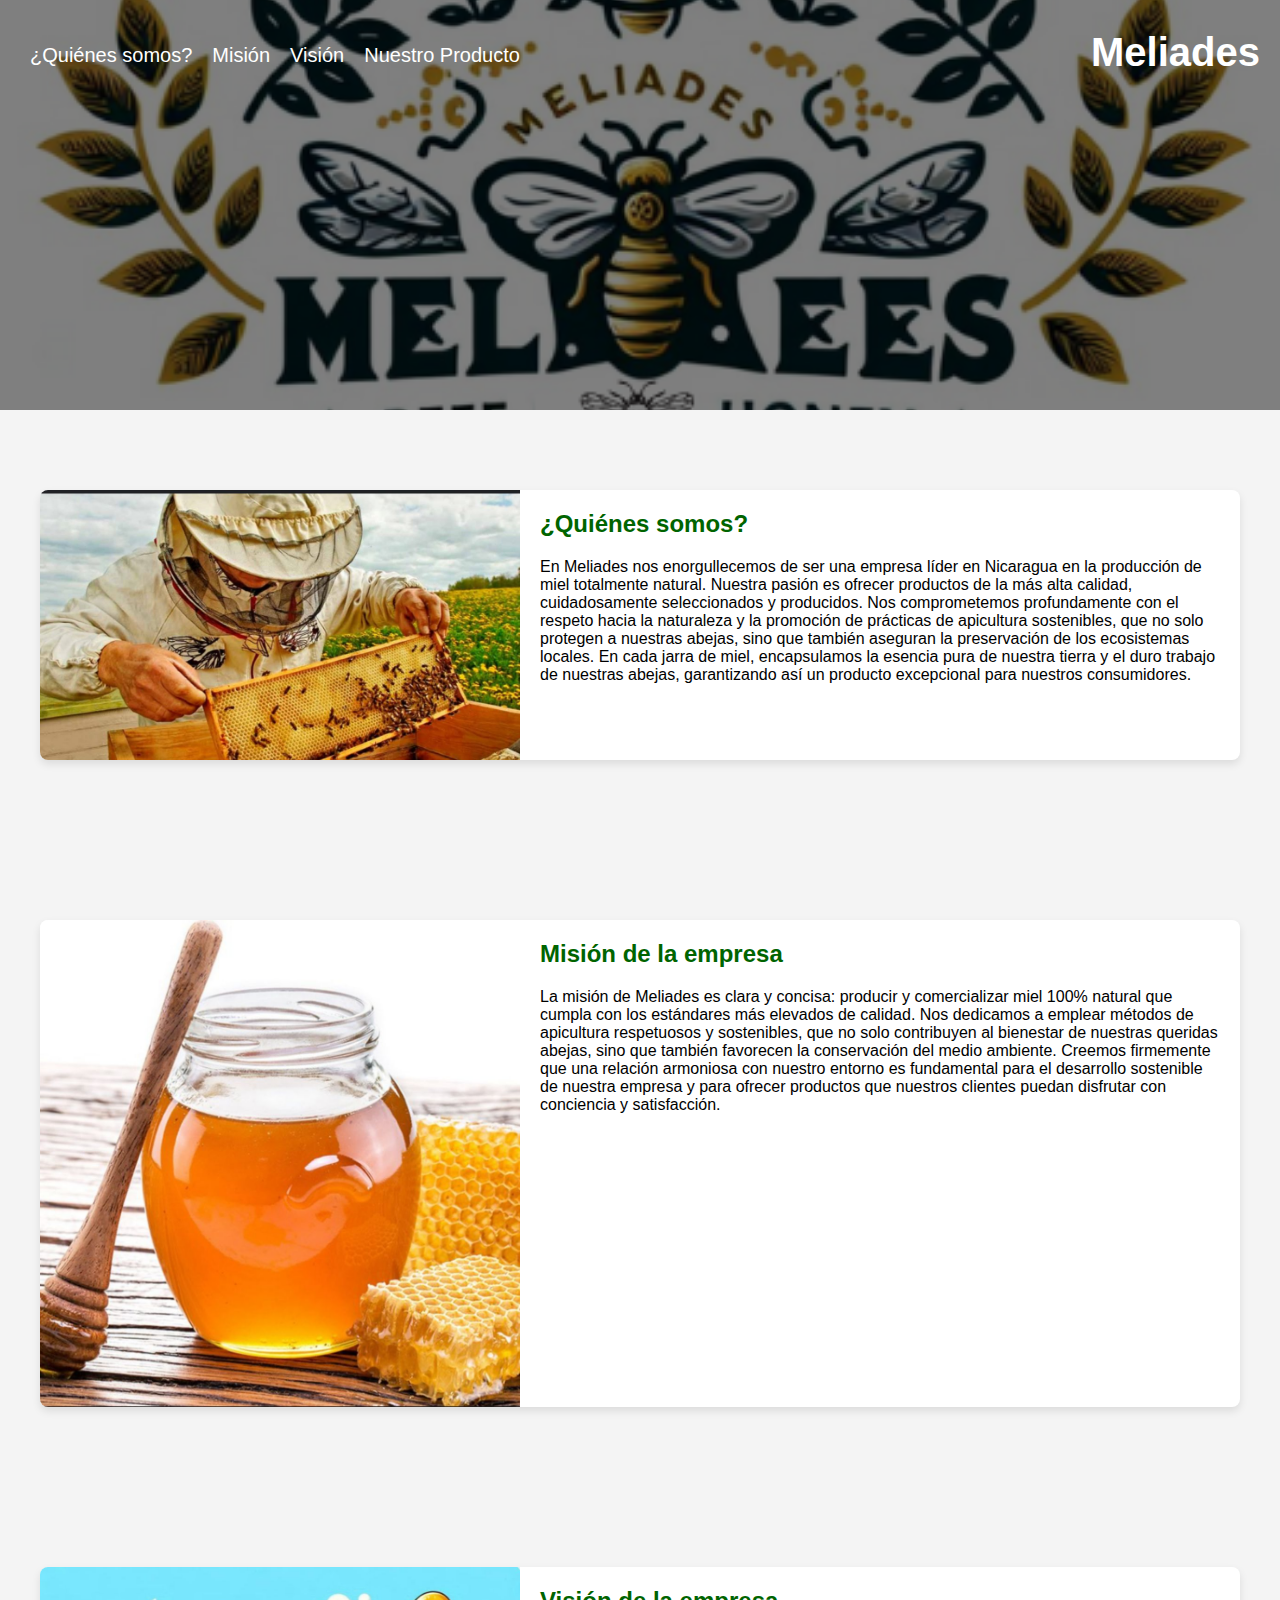
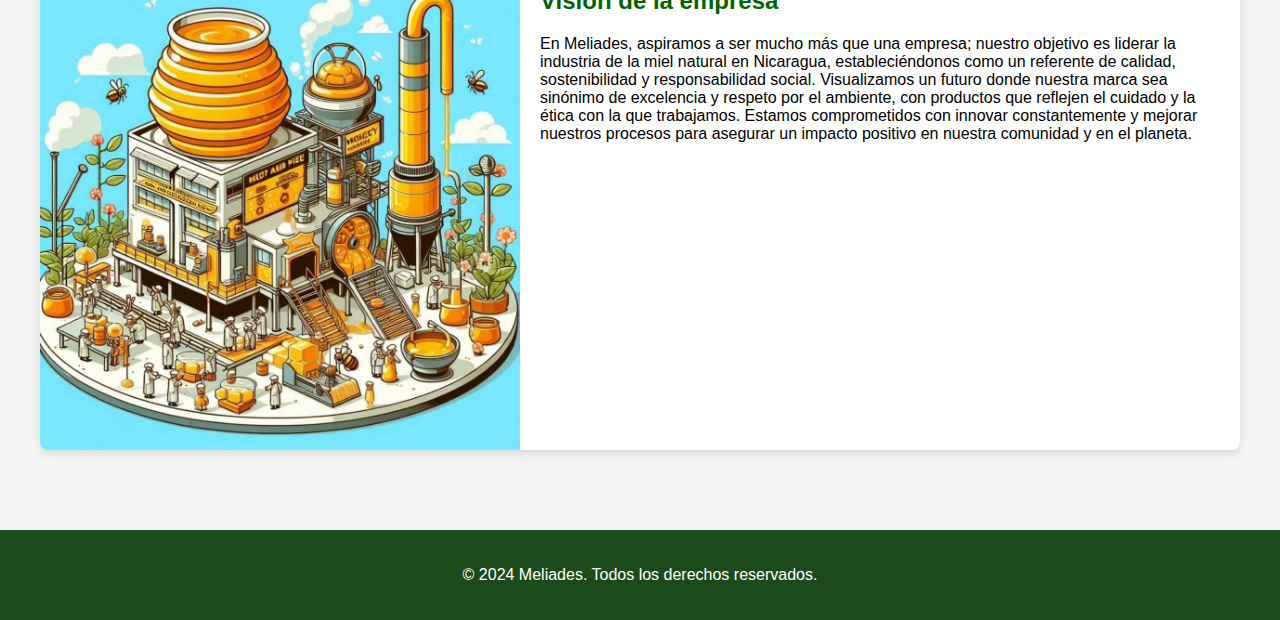
<file: index.html>
<!DOCTYPE html>
<html lang="es">
<head>
    <meta charset="UTF-8">
    <meta name="viewport" content="width=device-width, initial-scale=1.0">
    <title>Meliades - Miel Natural</title>
    <link rel="stylesheet" href="styles.css">
    <link rel="icon" href="./images/Diseño sin título.png" type="image/x-icon">
</head>
<body>
    <header class="header-common">
        <div class="top-nav">
            <div class="nav-left">
                <nav>
                    <ul>
                        <li><a href="#quienes-somos">¿Quiénes somos?</a></li>
                        <li><a href="#mision">Misión</a></li>
                        <li><a href="#vision">Visión</a></li>
                        <li><a href="producto.html">Nuestro Producto</a></li>
                    </ul>
                </nav>
            </div>
            <div class="nav-right">
                <h1>Meliades</h1>
            </div>
        </div>
    </header>

    
    <section id="quienes-somos">
        <div class="article-card">
            <img src="./images/Quienes_somos.jpg" alt="Quienes somos">
            <div class="article-card-content">
                <h2>¿Quiénes somos?</h2>
                <p>En Meliades nos enorgullecemos de ser una empresa líder en Nicaragua en la producción de miel totalmente natural. Nuestra pasión es ofrecer productos de la más alta calidad, cuidadosamente seleccionados y producidos. Nos comprometemos profundamente con el respeto hacia la naturaleza y la promoción de prácticas de apicultura sostenibles, que no solo protegen a nuestras abejas, sino que también aseguran la preservación de los ecosistemas locales. En cada jarra de miel, encapsulamos la esencia pura de nuestra tierra y el duro trabajo de nuestras abejas, garantizando así un producto excepcional para nuestros consumidores.</p>
            </div>
        </div>
    </section>

    <section id="mision">
        <div class="article-card">
            <img src="./images/Mision.jpg" alt="Misión de la empresa">
            <div class="article-card-content">
                <h2>Misión de la empresa</h2>
                <p>La misión de Meliades es clara y concisa: producir y comercializar miel 100% natural que cumpla con los estándares más elevados de calidad. Nos dedicamos a emplear métodos de apicultura respetuosos y sostenibles, que no solo contribuyen al bienestar de nuestras queridas abejas, sino que también favorecen la conservación del medio ambiente. Creemos firmemente que una relación armoniosa con nuestro entorno es fundamental para el desarrollo sostenible de nuestra empresa y para ofrecer productos que nuestros clientes puedan disfrutar con conciencia y satisfacción.</p>
            </div>
        </div>
    </section>

    <section id="vision">
        <div class="article-card">
            <img src="./images/Vision.jpg" alt="Visión de la empresa">
            <div class="article-card-content">
                <h2>Visión de la empresa</h2>
                <p>En Meliades, aspiramos a ser mucho más que una empresa; nuestro objetivo es liderar la industria de la miel natural en Nicaragua, estableciéndonos como un referente de calidad, sostenibilidad y responsabilidad social. Visualizamos un futuro donde nuestra marca sea sinónimo de excelencia y respeto por el ambiente, con productos que reflejen el cuidado y la ética con la que trabajamos. Estamos comprometidos con innovar constantemente y mejorar nuestros procesos para asegurar un impacto positivo en nuestra comunidad y en el planeta.</p>
            </div>
        </div>
    </section>

    <footer>
        <p>&copy; 2024 Meliades. Todos los derechos reservados.</p>
    </footer>
</body>
</html>
</file>
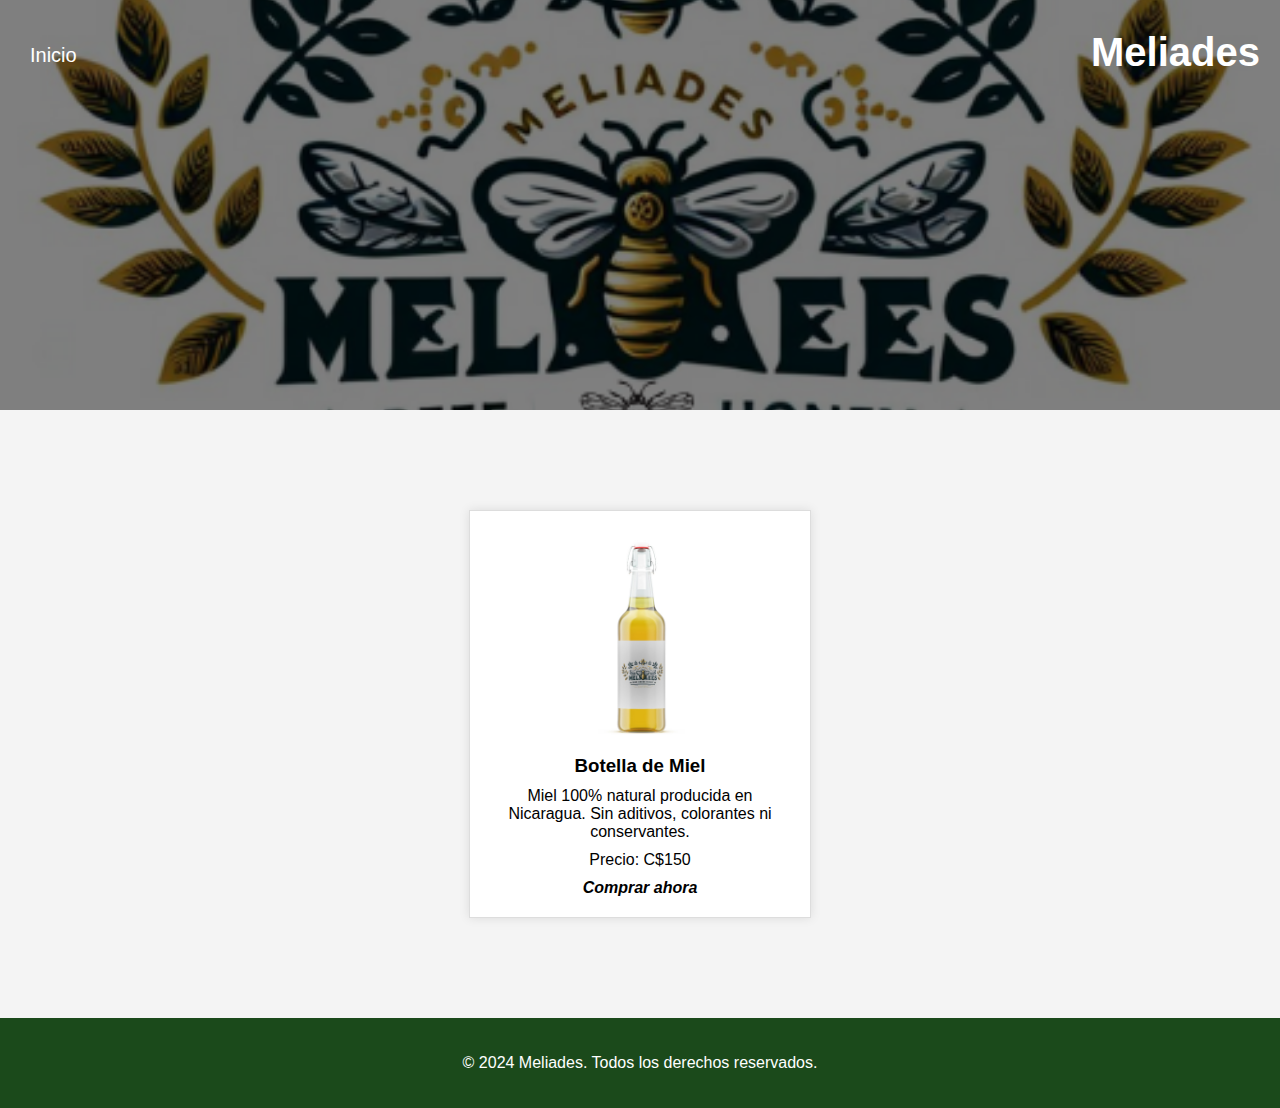
<file: producto.html>
<!DOCTYPE html>
<html lang="es">
<head>
    <meta charset="UTF-8">
    <meta name="viewport" content="width=device-width, initial-scale=1.0">
    <title>Producto - Meliades</title>
    <link rel="stylesheet" href="styles.css">
</head>
<body>
    <header-product>
        <div class="top-nav-product">
            <div class="nav-left-product">
                <a href="index.html">Inicio</a>
            </div>
            <div class="nav-right-product">
                <h1>Meliades</h1>
            </div>
        </div>
    </header-product>

    <div class="product-card">
        <img src="./images/botella_miel.jpg" alt="Botella de Miel Meliades">
        <div class="product-info">
            <h3>Botella de Miel</h3>
            <p>Miel 100% natural producida en Nicaragua. Sin aditivos, colorantes ni conservantes.</p>
            <p>Precio: C$150</p>
            <a class="product-card__comprar" href="https://wa.me/+50585108816?text=https://honeymeliades.netlify.app/producto">Comprar ahora</a>
        </div>
    </div>

    <footer>
        <p>&copy; 2024 Meliades. Todos los derechos reservados.</p>
    </footer>
</body>
</html>
</file>
<file: styles.css>
body {
    font-family: Arial, sans-serif;
    margin: 0;
    padding: 0;
    background: #f4f4f4;
}

.top-nav, .top-nav-product {
    display: flex;
    justify-content: space-between;
    align-items: center;
    padding: 10px 20px; /* Ajusta el padding para dispositivos más pequeños */
    width: 100%;
    background-color: rgba(0, 100, 0, 0);
    box-sizing: border-box;
    color: white;
    position: absolute;
    top: 0;
    left: 0;
    z-index: 2;
    font-size: 20px;
}

.top-nav nav, .top-nav-product .nav-left-product {
    display: flex;
    justify-content: flex-start;
    flex-grow: 1;
}

.top-nav nav ul, .top-nav-product .nav-left-product {
    display: flex;
    list-style-type: none;
    padding: 0;
    margin: 0;
}

.top-nav nav ul li, .top-nav-product .nav-left-product a {
    margin: 0 10px;
}

.top-nav nav ul li a, .top-nav-product .nav-left-product a {
    color: white;
    text-decoration: none;
}

header, header-product {
    position: relative;
    color: white;
    height: 350px;
    background: url('./images/Diseño\ sin\ título.png') no-repeat center center;
    background-size: cover;
    display: flex;
    flex-direction: column;
    align-items: center;
    justify-content: center;
    padding-top: 60px;
}

header h1, header-product h1 {
    margin-top: 20px;
    z-index: 2;
}

header::after, header-product::after {
    content: '';
    position: absolute;
    top: 0;
    left: 0;
    right: 0;
    bottom: 0;
    background: rgba(0, 0, 0, 0.5);
    z-index: 1;
}

section {
    padding: 60px 20px;
    max-width: 1200px;
    margin: auto;
}

.article-card {
    background: white;
    border-radius: 8px;
    box-shadow: 0 4px 8px rgba(0,0,0,0.1);
    margin: 20px 0;
    overflow: hidden;
    display: flex;
    flex-direction: row;
}

.article-card img {
    width: 40%;
    object-fit: cover;
}

.article-card-content {
    padding: 20px;
}

.article-card-content h2 {
    margin-top: 0;
    color: #006400;
}

footer {
    text-align: center;
    padding: 20px;
    background: #1b4a1b;
    color: white;
}

.product-card {
    background: white;
    border: 1px solid #ddd;
    padding: 20px;
    margin: 100px auto;
    width: 300px;
    box-shadow: 0 0 10px rgba(0,0,0,0.1);
    text-align: center;
}

.product-card img {
    width: 100%;
    height: auto;
}

.product-info h3, .product-info p {
    margin: 10px 0;
}

.product-card__comprar {
    text-decoration: none;
    font-style: italic;
    font-weight: bold;
    color: black;
}

/* Media queries for responsiveness */
@media (max-width: 768px) {
    .top-nav, .top-nav-product {
        flex-direction: column;
        padding: 10px;
    }

    .top-nav nav ul, .top-nav-product .nav-left-product {
        flex-direction: column;
        align-items: center;
    }

    .top-nav nav ul li, .top-nav-product .nav-left-product a {
        margin: 10px 0;
    }

    header, header-product {
        height: 300px;
    }

    .article-card {
        flex-direction: column;
    }

    .article-card img {
        width: 100%;
    }

    .product-card {
        width: 90%;
        margin: 20px auto;
    }
}

@media (max-width: 480px) {
    .top-nav, .top-nav-product {
        font-size: 16px;
    }

    header, header-product {
        height: 200px;
        padding: 30px;
    }
}
</file>
